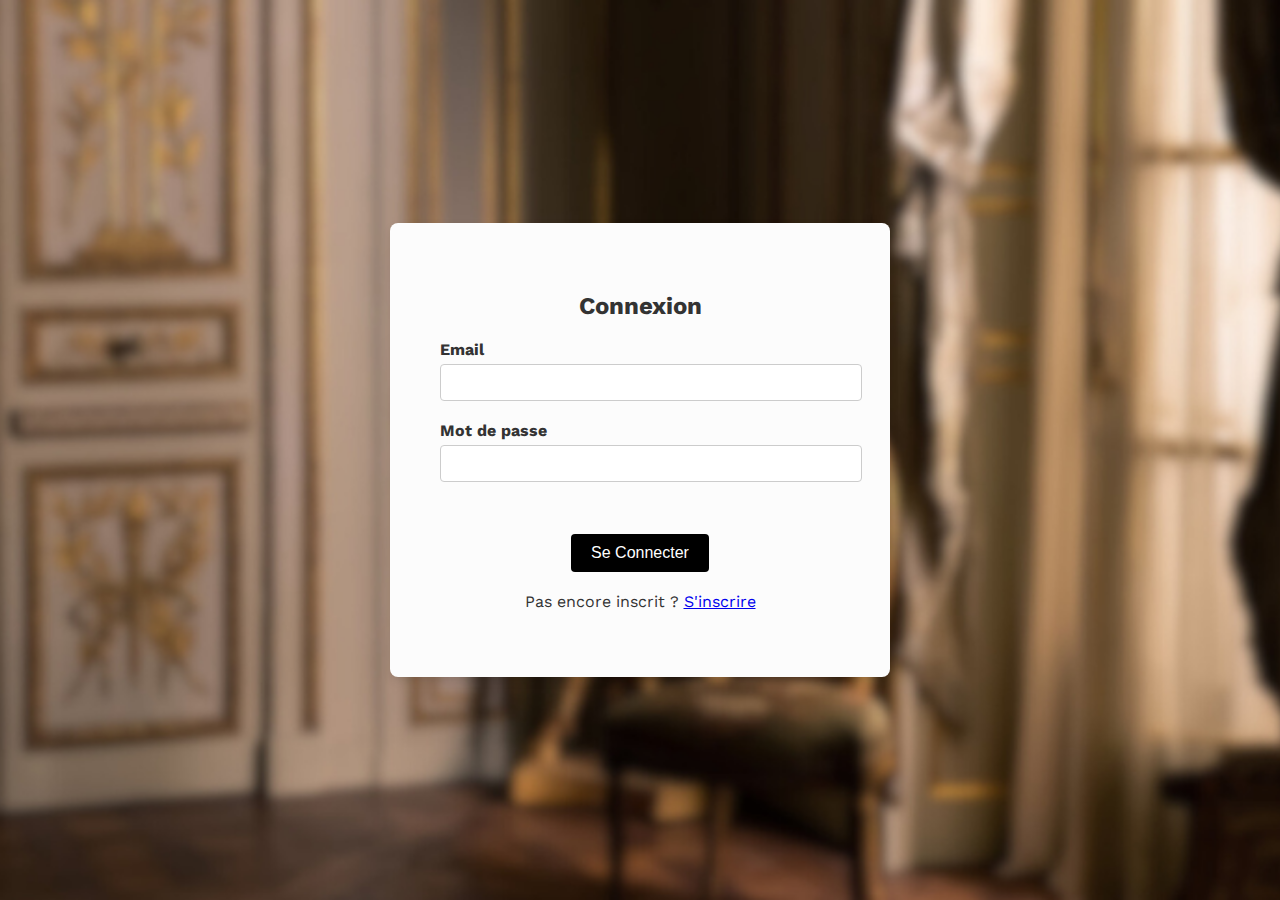
<file: PPE/connexion.html>
<!DOCTYPE html>
<html lang="en">
<head>
    <meta charset="UTF-8">
    <meta name="viewport" content="width=device-width, initial-scale=1.0">
    <title>Document</title>
    <link rel="stylesheet" href="style1.css">
</head>
<body>
    <div class="login-form">
        <h2>Connexion</h2>
        <form>
            <div class="form-group">
                <label for="email">Email</label>
                <input type="email" id="email" name="email" required>
            </div>
            <div class="form-group">
                <label for="password">Mot de passe</label>
                <input type="password" id="password" name="password" required>
            </div>
            <button type="submit" class="btn-login">Se Connecter</button>
        </form>
        <p class="sinscrire">Pas encore inscrit ? <a href="inscription.html">S'inscrire</a></p>
    </div>    
</body>
</html>
</file>
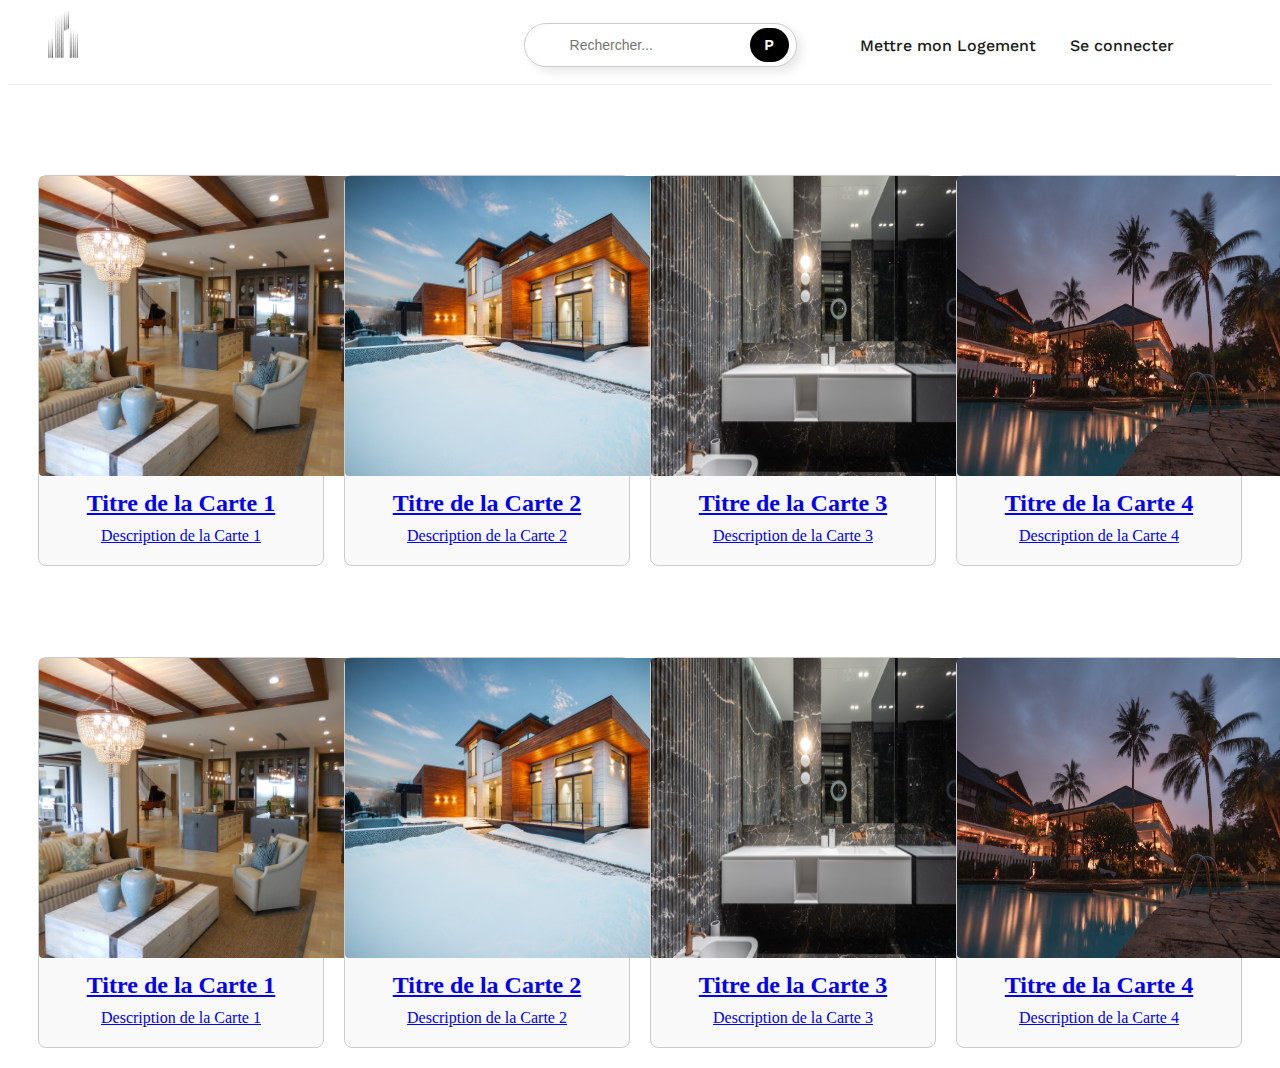
<file: PPE/page2/page2.html>
<!DOCTYPE html>
<html lang="en">
<head>
    <meta charset="UTF-8">
    <meta name="viewport" content="width=device-width, initial-scale=1.0">
    <title>Document</title>
</head>
<body>

    
    
    <nav class="navbar">
        <div class="logo">
            <img src="cour.png" alt="Logo" height="100">
        </div>
        <ul class="nav-links">
            <div class="search-bar">
                <input type="text" placeholder="Rechercher...">
                <button type="submit">P</button>
            </div>
            <li><a href="#">Mettre mon Logement</a></li>
            <li><a href="connexion.html">Se connecter</a></li>
            <link rel="stylesheet" href="page2.css">
        </ul>
    </nav>

    <div class="card-container">
        <a href="page1.html" class="card">
            <img src="..\3.jpg" alt="Image 1" height="300" width="345">
            <div class="card-content">
                <h2>Titre de la Carte 1</h2>
                <p>Description de la Carte 1</p>
            </div>
        </a>
        <a href="page2.html" class="card">
            <img src="..\m2.jpg" alt="Image 2" height="300" width="345">
            <div class="card-content">
                <h2>Titre de la Carte 2</h2>
                <p>Description de la Carte 2</p>
            </div>
        </a>
        <a href="page3.html" class="card">
            <img src="..\m1.jpg" alt="Image 3" height="300" width="345">
            <div class="card-content">
                <h2>Titre de la Carte 3</h2>
                <p>Description de la Carte 3</p>
            </div>
        </a>
        <a href="page4.html" class="card">
            <img src="..\1.jpg" alt="Image 4" height="300" width="345">
            <div class="card-content">
                <h2>Titre de la Carte 4</h2>
                <p>Description de la Carte 4</p>
            </div>
        </a>
    </div>

    
    <div class="card-container">
        <a href="page1.html" class="card">
            <img src="..\3.jpg" alt="Image 1" height="300" width="345">
            <div class="card-content">
                <h2>Titre de la Carte 1</h2>
                <p>Description de la Carte 1</p>
            </div>
        </a>
        <a href="page2.html" class="card">
            <img src="..\m2.jpg" alt="Image 2" height="300" width="345">
            <div class="card-content">
                <h2>Titre de la Carte 2</h2>
                <p>Description de la Carte 2</p>
            </div>
        </a>
        <a href="page3.html" class="card">
            <img src="..\m1.jpg" alt="Image 3" height="300" width="345">
            <div class="card-content">
                <h2>Titre de la Carte 3</h2>
                <p>Description de la Carte 3</p>
            </div>
        </a>
        <a href="page4.html" class="card">
            <img src="..\1.jpg" alt="Image 4" height="300" width="345">
            <div class="card-content">
                <h2>Titre de la Carte 4</h2>
                <p>Description de la Carte 4</p>
            </div>
        </a>
    </div>

    
</body>
</html>
</file>
<file: PPE/style1.css>
@import url('https://fonts.googleapis.com/css2?family=Abel&family=Anton&family=Archivo:wght@200&family=Capriola&family=Changa+One:ital@0;1&family=Jost&family=Lexend&family=Prata&family=Public+Sans:wght@100;300&family=Syne:wght@500&family=Work+Sans:wght@300&display=swap');
body{
    background-image: url(lbg.png);
    background-size: cover;
    background-position: center;
    height: 100vh;
}

body {
    background-color: #fff;
    display: flex;
    justify-content: center;
    align-items: center;
    height: 100vh;
    margin: 0;
}

.login-form {
    background-color: #fcfcfc;
    padding: 50px;
    border-radius: 8px;
    box-shadow: 0 4px 8px rgba(0, 0, 0, 0.1);
    max-width: 400px;
    width: 100%;
    text-align: center;
    font-family: 'Work Sans', sans-serif;
    color: #333;


}

.login-form h2 {
    margin-bottom: 20px;
}

.form-group {
    margin-bottom: 20px;
    text-align: left;
}

.form-group label {
    display: block;
    font-weight: bold;
    margin-bottom: 5px;
}

.form-group input {
    width: 100%;
    padding: 10px;
    border: 1px solid #ccc;
    border-radius: 4px;

}

.btn-login {
    background-color: #000000;
    color: #fff;
    border: none;
    padding: 10px 20px;
    font-size: 16px;
    cursor: pointer;
    border-radius: 4px;
    margin-top: 8%;
}

.btn-login:hover {
    background-color: #333;
}

.login-form p {
    margin-top: 20px;
}
</file>
<file: PPE/page2/page2.css>
@import url('https://fonts.googleapis.com/css2?family=Abel&family=Anton&family=Archivo:wght@200&family=Capriola&family=Changa+One:ital@0;1&family=Jost&family=Lexend&family=Prata&family=Public+Sans:wght@100;300&family=Syne:wght@500&family=Work+Sans:wght@800&display=swap');
@import url('https://fonts.googleapis.com/css2?family=Abel&family=Anton&family=Archivo:wght@200&family=Capriola&family=Changa+One:ital@0;1&family=Jost&family=Lexend&family=Prata&family=Public+Sans:wght@100;300&family=Syne:wght@500&family=Work+Sans:wght@300;800&display=swap');
.navbar {
    display: flex;
    justify-content: space-between;
    align-items: center;
    height: 2cm;
    background-color: rgb(255, 255, 255);
    color: rgb(236, 236, 236);
   
    position: sticky;
    top: 0;
    border-bottom: solid 1.5px;
}

.navbar .logo img {
    max-width: 100%;
    padding-left: 5% ;
}

.nav-links {
    list-style: none;
    padding: ;
    margin: 6%;
    font-weight: 400;
    display: flex;
}

.nav-links li {
    margin: 4px 12px;
}

.nav-links a {
    margin-right: 10px;
    text-decoration: none;
    color: #1a1a1a;
    font-weight: 500;
    font-family: 'Work Sans', sans-serif;
}

.nav-links a:hover {
    color: #000000aa;
}

.navbar .search-bar {
    flex-grow: 1; /* Permet à la barre de recherche de prendre autant d'espace que possible */
    display: flex;
    position: absolute;
    left: 40%;
    top: 20%;
    box-shadow: 5px 5px 10px rgba(37, 37, 37, 0.1);
    border-radius: 40px;
    align-items: center;
    border: 1px solid #ccc;
    margin: 0 10px; /* Ajouté une marge pour l'espacement */
    padding: 8px 40px;
    background-color: white; /* Ajouté une couleur de fond */
}

.navbar .search-bar input {
    flex-grow: 1; /* L'input prend autant d'espace que possible */
    border: none;
    padding: 5px;
    font-size: 14px;
}

.navbar .search-bar button {
    background-color: #000000;
    color: white;
    border: none;
    border-radius: 20px;
    padding: 9px 15px;
    cursor: pointer;
    position: absolute;
    left: 83%;
    font-size: 14px;
    font-weight: bold;
}

.navbar .search-bar button:hover {
    background-color: #000000;
}


.card-container {
    display: flex;
    justify-content: space-between;
    margin: 20px;
    margin-top: 6%;
}

.card {
    width: 600px;
    
    border: 1px solid #ccc;
    border-radius: 8px;
    margin: 0px 10px;
    margin-top: 15px;
    text-align: center;
    background: #f9f9f9;
}



.card img {
    max-width: 400%;
    border-top-left-radius: 8px;
    border-top-right-radius: 8px;
    border-radius: 4px;
}

.card-content {
    padding: 10px;
}

.card-content h2 {
    margin: 0;
}

.card-content p {
    margin: 10px 0;
}
</file>
